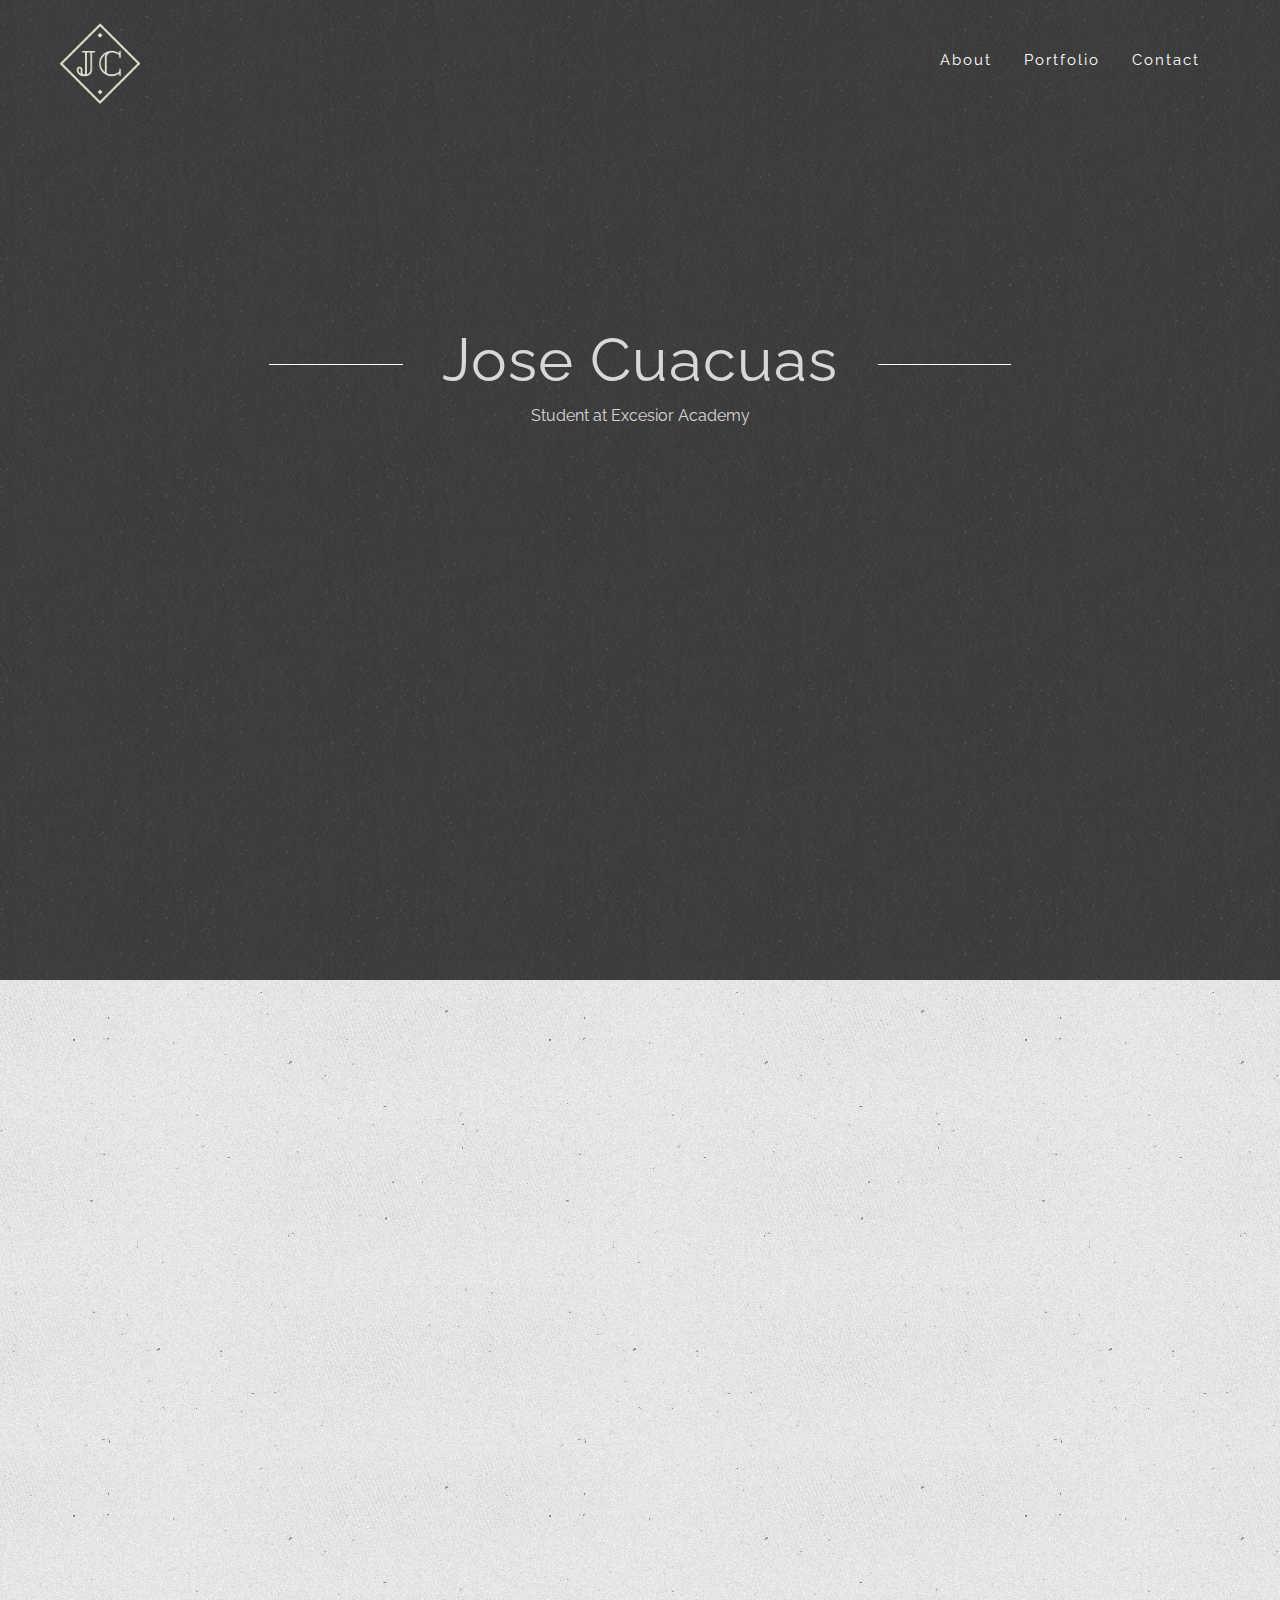
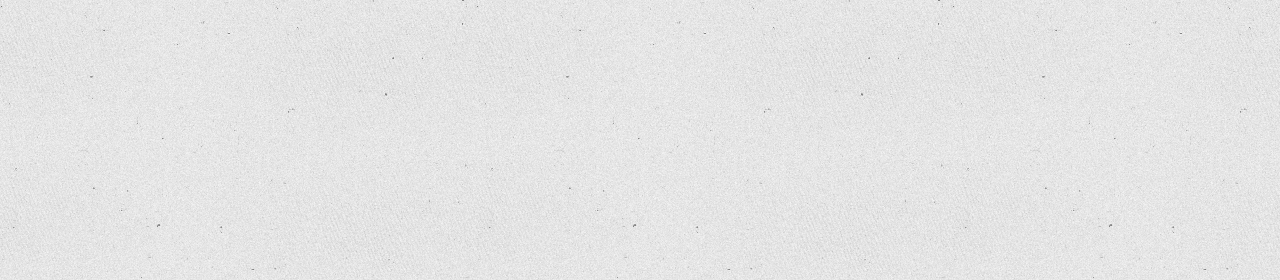
<file: index.html>
<!doctype html>
<html class="no-js" lang="en" dir="ltr">
  <head>
    <meta charset="utf-8">
    <meta http-equiv="x-ua-compatible" content="ie=edge">
    <meta name="viewport" content="width=device-width, initial-scale=1.0">
    <title>Jose Cuacuas</title>
    <link rel="stylesheet" href="css/foundation.css">
    <link rel="stylesheet" href="css/app.css">
    <link href="https://fonts.googleapis.com/css?family=Raleway" rel="stylesheet">
    <script src="js/ScrollTrigger.min.js"></script>
    <script>
document.addEventListener('DOMContentLoaded', function(){
    var trigger = new ScrollTrigger();
});

</script>
<script>
$('li a').click(function(e) {
       e.preventDefault();
       $('a').removeClass('active');
       $(this).addClass('active');
   });
</script>

  </head>
  <body>
    <div class="off-canvas-wrapper">

        <div class="off-canvas position-left" id="mobile-menu" data-off-canvas>
          <button class="close-button" aria-label="Close menu" type="button" data-close>
            <span aria-hidden="true">&times;</span>
          </button>
          <ul>
            <li><a href="#">Services </a></li>
            <li><a href="#">Contact </a></li>
            <li><a href="#">About </a></li>
          </ul>
        </div>


    <!-- MOBILE NAVIGATION -->



          <div class="off-canvas-content" data-off-canvas-content>
            <div class="title-bar show-for-small-only">
              <div class="title-bar-left">
                <button class="menu-icon" type="button" data-open="mobile-menu"></button>
                <span class="title-bar-title">MENU</span>
              </div>
            </div>

    <!-- DESKTOP NAVIGATION -->
    <nav class="top-bar nav-desktop">
      <div class="nav">
        <div data-scroll="toggle(.fromBottomIn, fromBottomOut)">
        <div class="top-bar-left">
          <div class="site-logo">
            <a href="#"><img src="M.png"></a>
            </div>
        </div>

        <div class="top-bar-right">
              <ul class="menu menu-desktop" >
                <li><a href="#">About</a></li>
                <li><a href="#">Portfolio</a></li>
                <li><a href="#">Contact</a></li>
              </ul>
          </div>

      </div>
    </nav>



    <!-- HEAD SECTION -->
    <section class="hero">
      <div class="wrap">
        <div data-scroll="toggle(.fromTopIn, .fromTopOut)">
        <div class ="strike">
        <span><h1>Jose Cuacuas</h1></span>
        </div>
        <p> Student at Excesior Academy </p>
      </div>
    </div>
    </section>



    <!-- MAIN SECTION -->
    <section class="main">
      <div class="wrap row">
        <div data-scroll="toggle(.fromLeftIn, .fromLeftOut)">
          <div class="about-me">
          <h1>About Me</h1>
          <hr>
          <p>Lorem ipsum dolor sit amet, consectetur adipiscing elit. Donec ultricies in dolor id
          tristique. Maecenas dictum viverra ipsum. Curabitur a diam lacus. Cras at lacus id mi ultricies elementum et
          eget dui. Sed vitae cursus nisi. Aenean non ornare urna. Nulla ultrices dignissim libero.
          Fusce non diam a tellus pellentesque faucibus. Suspendisse vel condimentum eros.</p>
        </div>
      </div>
    </div>
    </section>




    <!-- FOOTER -->
    <!--<footer>

      <div class="wrap row small-up-1 medium-up-3">
        <div class="column">
          <h4>Contact Info </h4>
          <hr>
          <a href="#"><span>Phone</span> 123 456 7890</a>
          <a href="#"><span>Email</span> info@company.com</a>
          <a href="#"><span>Adress</span> 301 Robinson Avenue</a>
        </div>

        <div class="column">
          <h4>Site Map </h4>
          <hr>
          <a href="#"><span>About Us</span> </a>
          <a href="#"><span> Services</span> </a>
          <a href="#"><span> Contact Us</span> </a>
        </div>

        <div class="column">
          <h4> Social Media </h4>
          <hr>
          <a href="#"><span> Instagram </span> </a>
          <a href="#"><span> Facebook </span> </a>
          <a href="#"><span> Twitter </span> </a>
        </div>
      </div>

    </footer>-->



    <script src="js/vendor/jquery.js"></script>
    <script src="js/vendor/what-input.js"></script>
    <script src="js/vendor/foundation.js"></script>
    <script src="js/app.js"></script>


      </div>
    </div>
  </body>
</html>
</file>
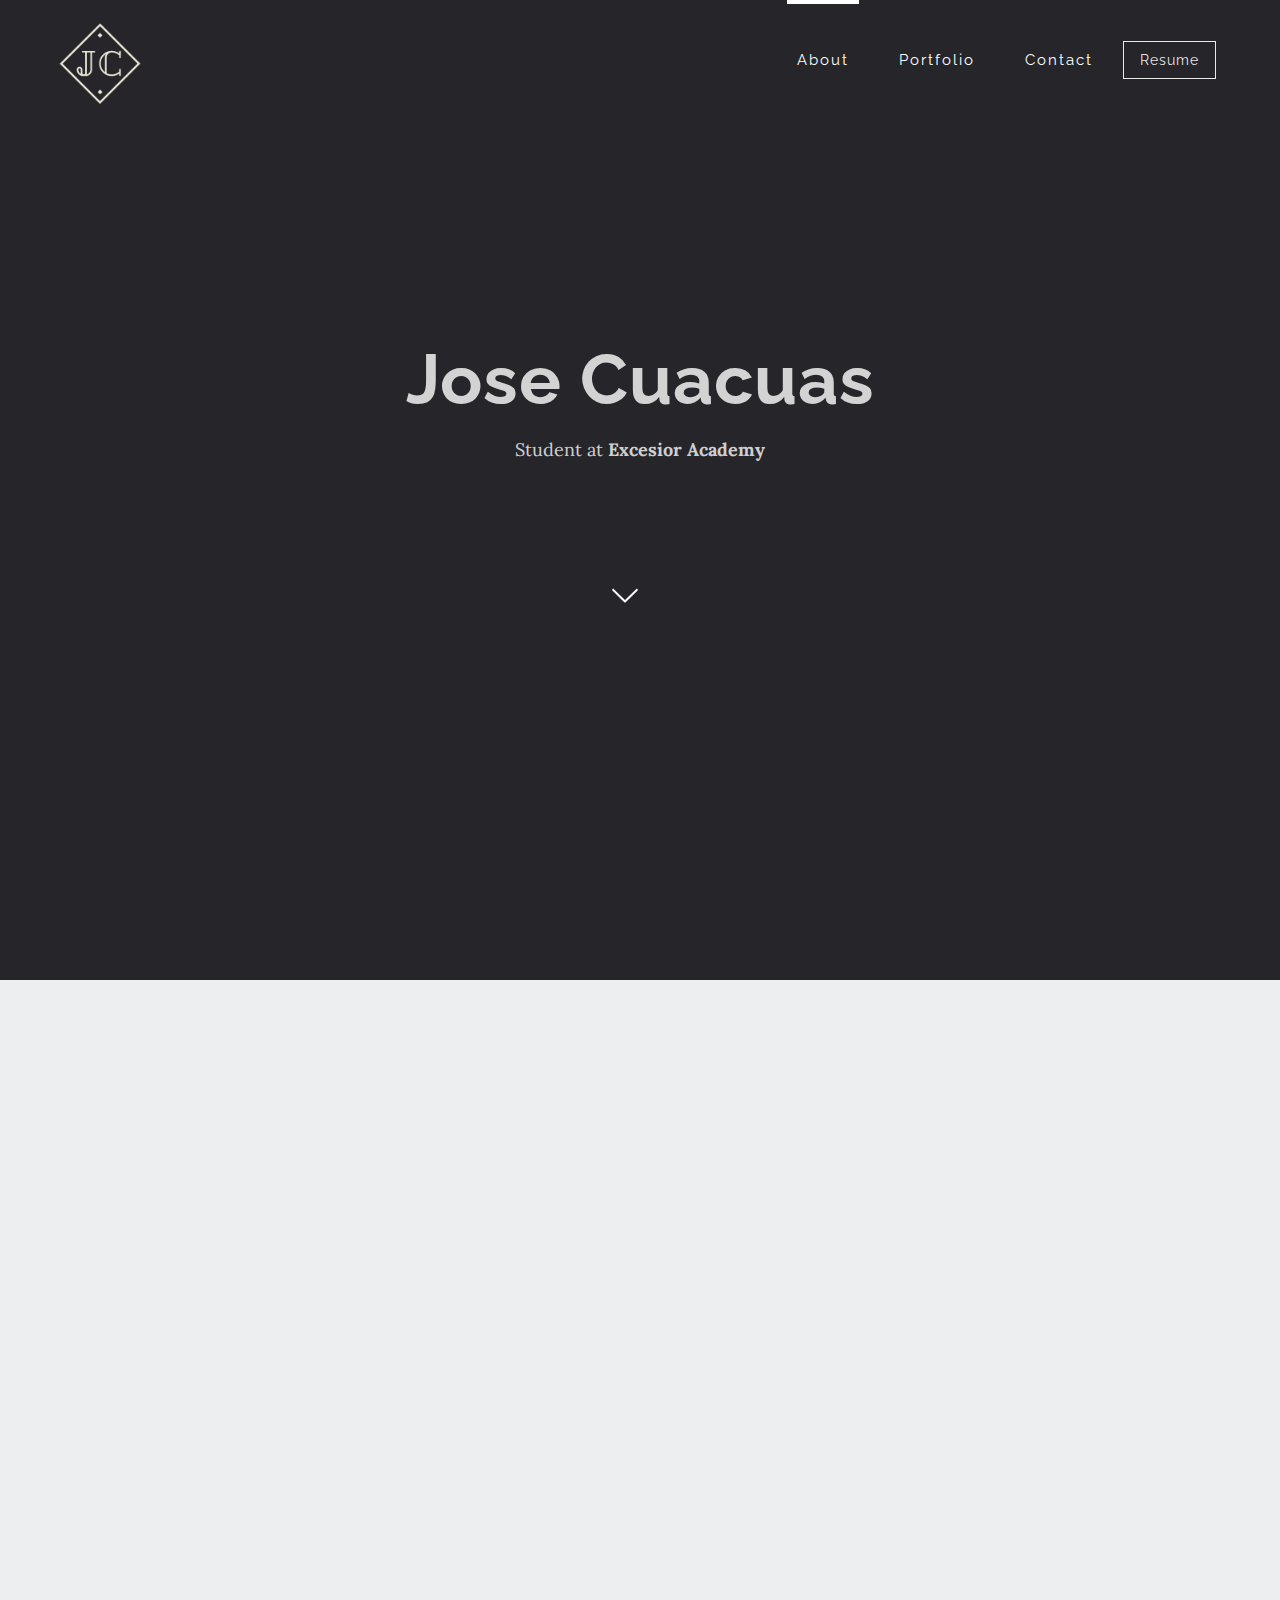
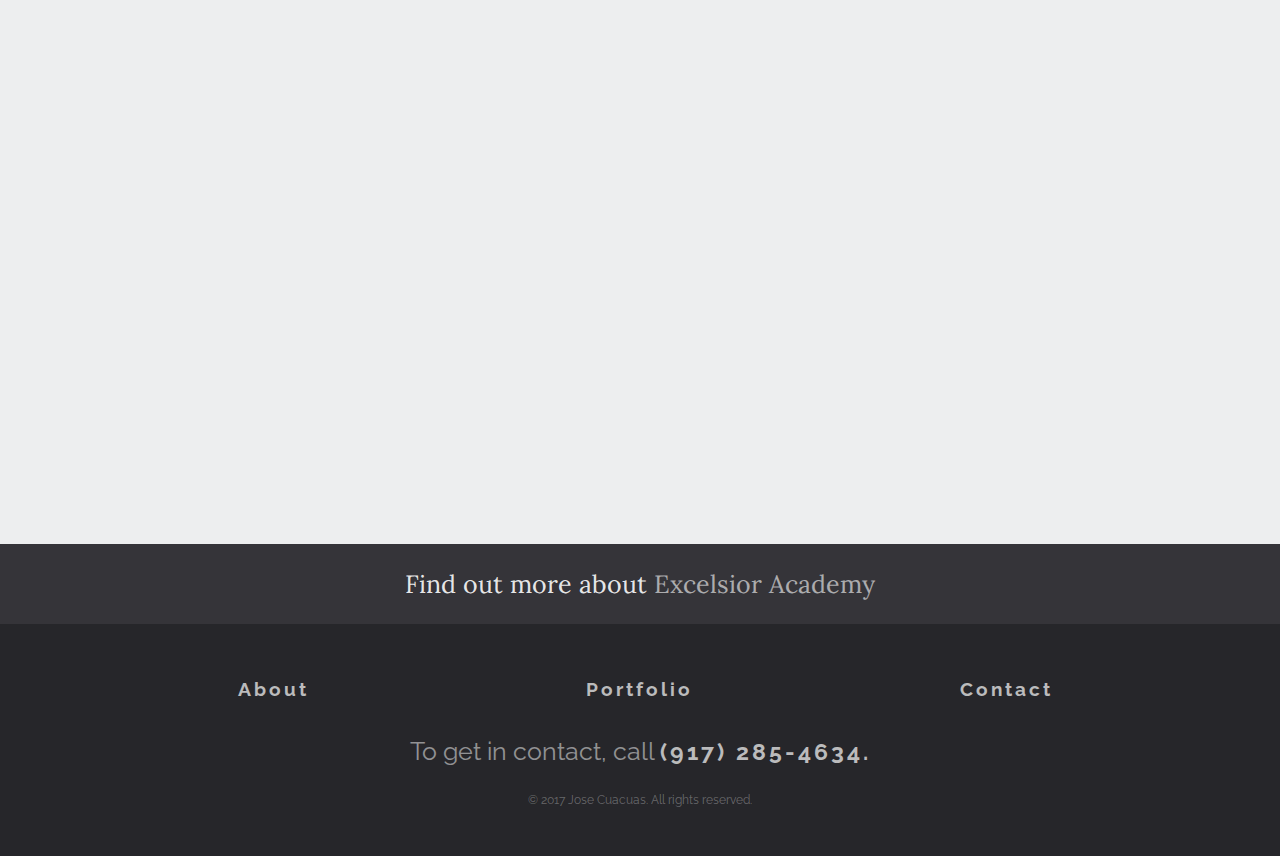
<file: docs/index.html>
<!doctype html>
<html class="no-js" lang="en" dir="ltr">
  <head>
    <meta charset="utf-8">
    <meta http-equiv="x-ua-compatible" content="ie=edge">
    <meta name="viewport" content="width=device-width, initial-scale=1.0">
    <title>Jose Cuacuas</title>
    <link rel="icon" href="images/favicon(10).ico" />
    <link rel="icon" href="images/favicon(10).ico" type="image/ico" />
    <link rel="stylesheet" href="css/foundation.css">
    <link rel="stylesheet" href="css/app.css">
    <link href="https://fonts.googleapis.com/css?family=Raleway" rel="stylesheet">
    <link href="https://fonts.googleapis.com/css?family=Lora:400,400i" rel="stylesheet">
    <script src="js/ScrollTrigger.min.js"></script>
    <script>
document.addEventListener('DOMContentLoaded', function(){
    var trigger = new ScrollTrigger();
});

</script>

  </head>
  <body>
    <div class="off-canvas-wrapper">
<!--
        <div class="off-canvas position-left" id="mobile-menu" data-off-canvas>
          <button class="close-button" aria-label="Close menu" type="button" data-close>
            <span aria-hidden="true">&times;</span>
          </button>
          <ul>
            <li><a href="#">Services </a></li>
            <li><a href="#">Contact </a></li>
            <li><a href="#">About </a></li>
          </ul>
        </div>
-->

    <!-- MOBILE NAVIGATION -->


<!--
          <div class="off-canvas-content" data-off-canvas-content>
            <div class="title-bar show-for-small-only">
              <div class="title-bar-left">
                <button class="menu-icon" type="button" data-open="mobile-menu"></button>
                <span class="title-bar-title">MENU</span>
              </div>
            </div>
-->
    <!-- DESKTOP NAVIGATION -->
    <nav class="top-bar nav-desktop">
      <div class="nav">
        <div class="top-bar-left">
          <div class="site-logo">
            <a href="index.html"><img src="M.png"/></a>
            </div>
        </div>

        <div class="top-bar-right">
              <ul class="menu menu-desktop" >
                <li class="really-important"><a class="important" href="index.html" style="box-shadow: 0 4px 0 #FFF inset;">About</a></li>
                <li class="really-important"><a class="important" href="portfolio.html">Portfolio</a></li>
                <li class="really-important"><a class="important" href="contact.html">Contact</a></li>
                <li><a href="images/Jose Cuacuas.pdf" target="_blank" class="hollow button">Resume</a></li>
              </ul>
          </div>
        </div>

    </nav>



    <!-- HEAD SECTION -->
    <section class="hero">
      <div class="wrap">
        <div data-scroll="toggle(.fromTopIn, .fromTopOut)">
        <div class ="strike">
        <span><h1><b>Jose Cuacuas</b></h1></span>
        </div>
        <p style="font-family: 'Lora', serif;"> Student at <strong>Excesior Academy </strong></p>
        <svg viewBox="0 0 60 60">
          <path d="M52.254 18.327c0.816-0.804 2.127-0.804 2.937 0s0.813 2.103 0 2.907l-23.724 23.49c-0.81 0.804-2.121 0.804-2.937 0l-23.724-23.49c-0.81-0.804-0.81-2.103 0-2.907 0.813-0.804 2.127-0.804 2.937 0l22.257 21.423 22.254-21.423z"></path>
        </svg>
      </div>
    </div>
    </section>



    <!-- MAIN SECTION -->
    <section class="main">
      <div class="wrap row">
        <div>
          <div class="about-me">
          <h1 data-scroll="toggle(.fromLeftIn, .fromLeftOut) offset(0,200px) once ">About Me</h1>
          <div class="side1" data-scroll="toggle(.fromLeftIn, .fromLeftOut) offset(0,300px) once ">
            <p><strong>Welcome to my Website!</strong> My name is Jose Cuacuas and I’m in my third year at Excelsior Academy P-TECH. I’ve always had a strong interest in technology and I thought that joining excelsior would give me the opportunity to pursue that interest. I enjoy coding and continue to get better through the many things that I do, such as this website.
            </p>
            <hr>
            <p> Welcome to my Website! My name is Jose Cuacuas and I am in my third year at Excelsior Academy, a New York State P-TECH school. I’ve always had a strong interest in technology and joining Excelsior gives me the opportunity to pursue that interest. I enjoy coding and am continually growing my skills through projects, such as the development of this website.

I am intellectually curious and enjoy learning new things. Whether it school curriculum or driven by self-interest, I find learning to be a fun experience. I am fluent in both English and Spanish, but I have studied other languages, such as Italian. On my free time I like to play video games and hula hoop. </p>
            </div>
          <div class="profile" data-scroll="toggle(.fromLeftIn, .fromLeftOut) offset(0,300px) once ">
            <img src="images/self(4).png" alt="Myself">
          </div>
          </div>
        </div>
      </div>
    </section>

        </div>
      </div>

    <!-- FOOTER -->
    <div class="outer-footer">
      <p> Find out more about <a href="https://newburghptech.org/" target="_blank">Excelsior Academy</a></p>
    </div>

    <footer>
      <div class="wrap row small-up-1 medium-up-3">
        <div class="column">
          <h4><a href="index.html"> About </a></h4>
        </div>
        <div class="column">
          <h4><a href="portfolio.html"> Portfolio </a></h4>
        </div>
        <div class="column">
          <h4><a href="contact.html"> Contact </a></h4>
        </div>
        </div>

        <div class="contact-info">
        <p>To get in contact, call <a href="tel:+01-917-285-4634">(917) 285-4634.</a></p>
        </div>

        <div class="copyright">
        <p>© 2017 Jose Cuacuas. All rights reserved. </p>
      </div>

    </footer>



    <script src="js/vendor/jquery.js"></script>
    <script src="js/vendor/what-input.js"></script>
    <script src="js/vendor/foundation.js"></script>
    <script src="js/app.js"></script>


  </body>
</html>
</file>
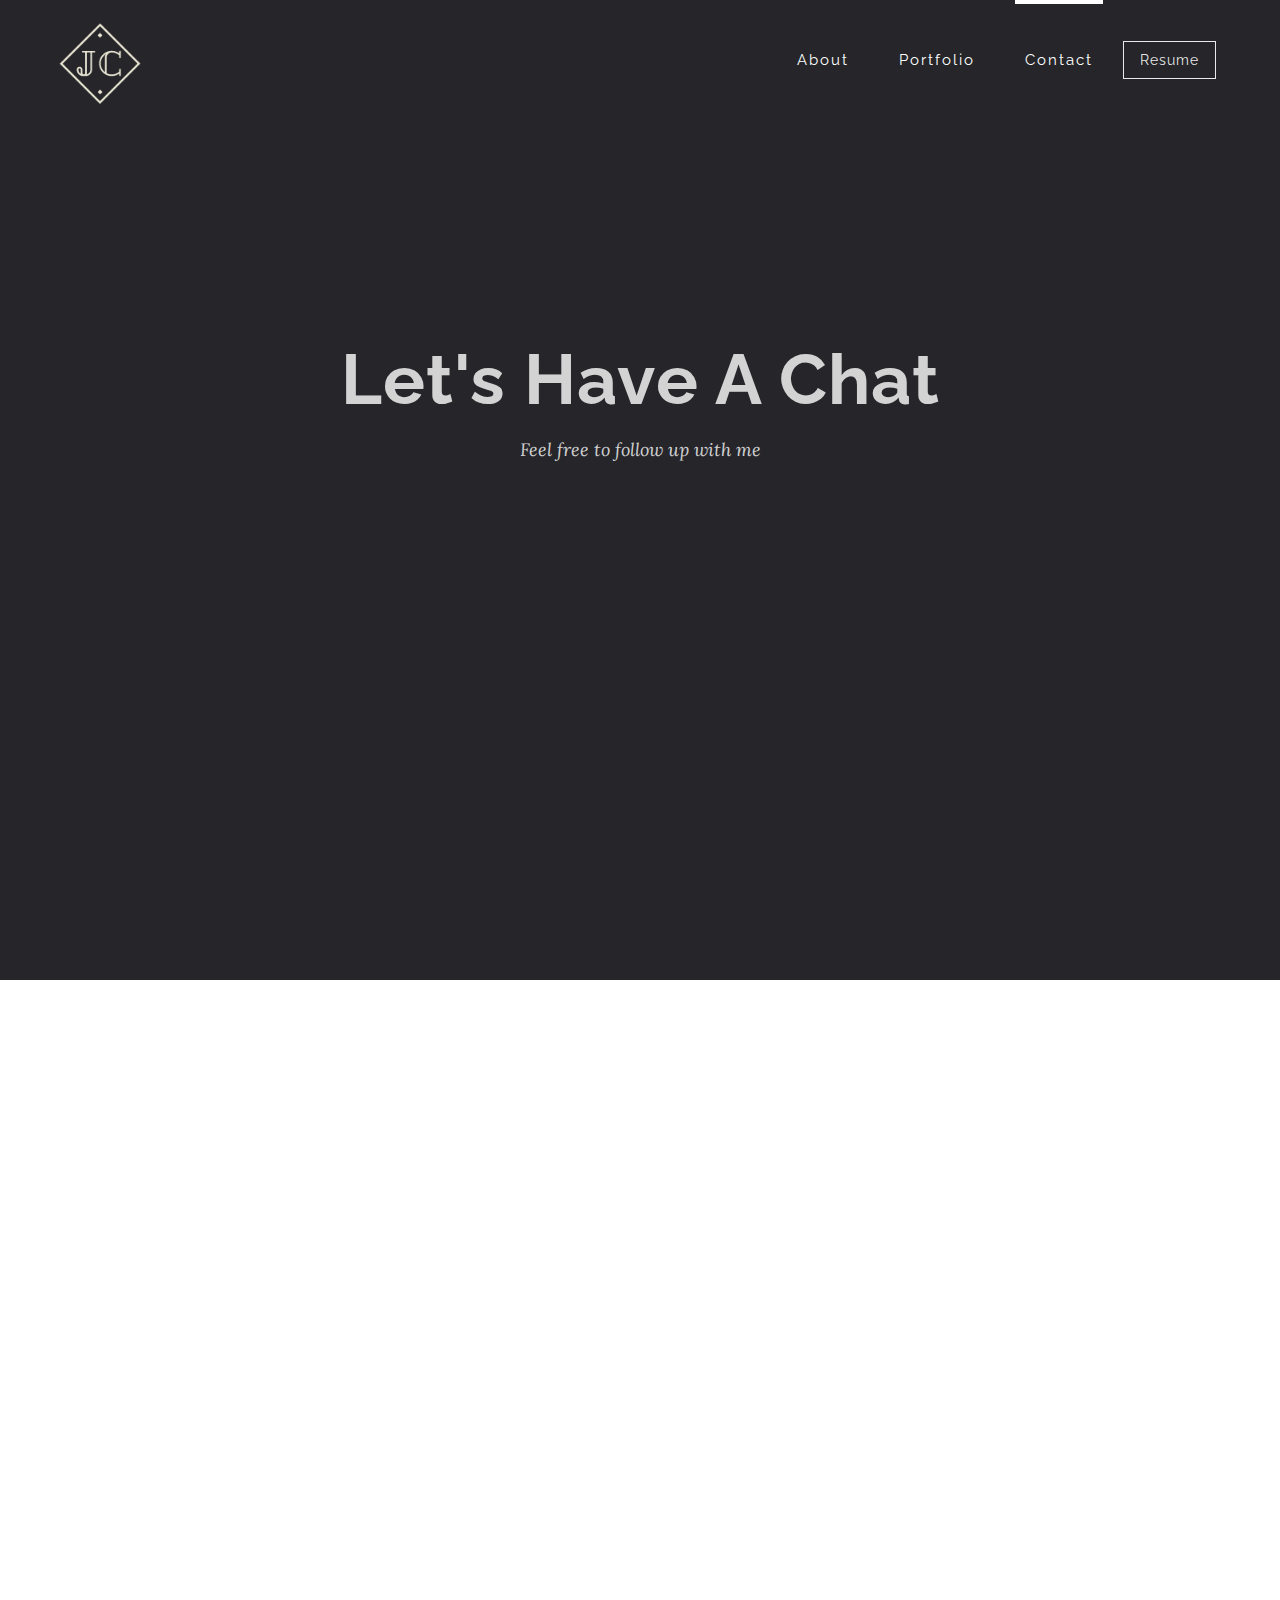
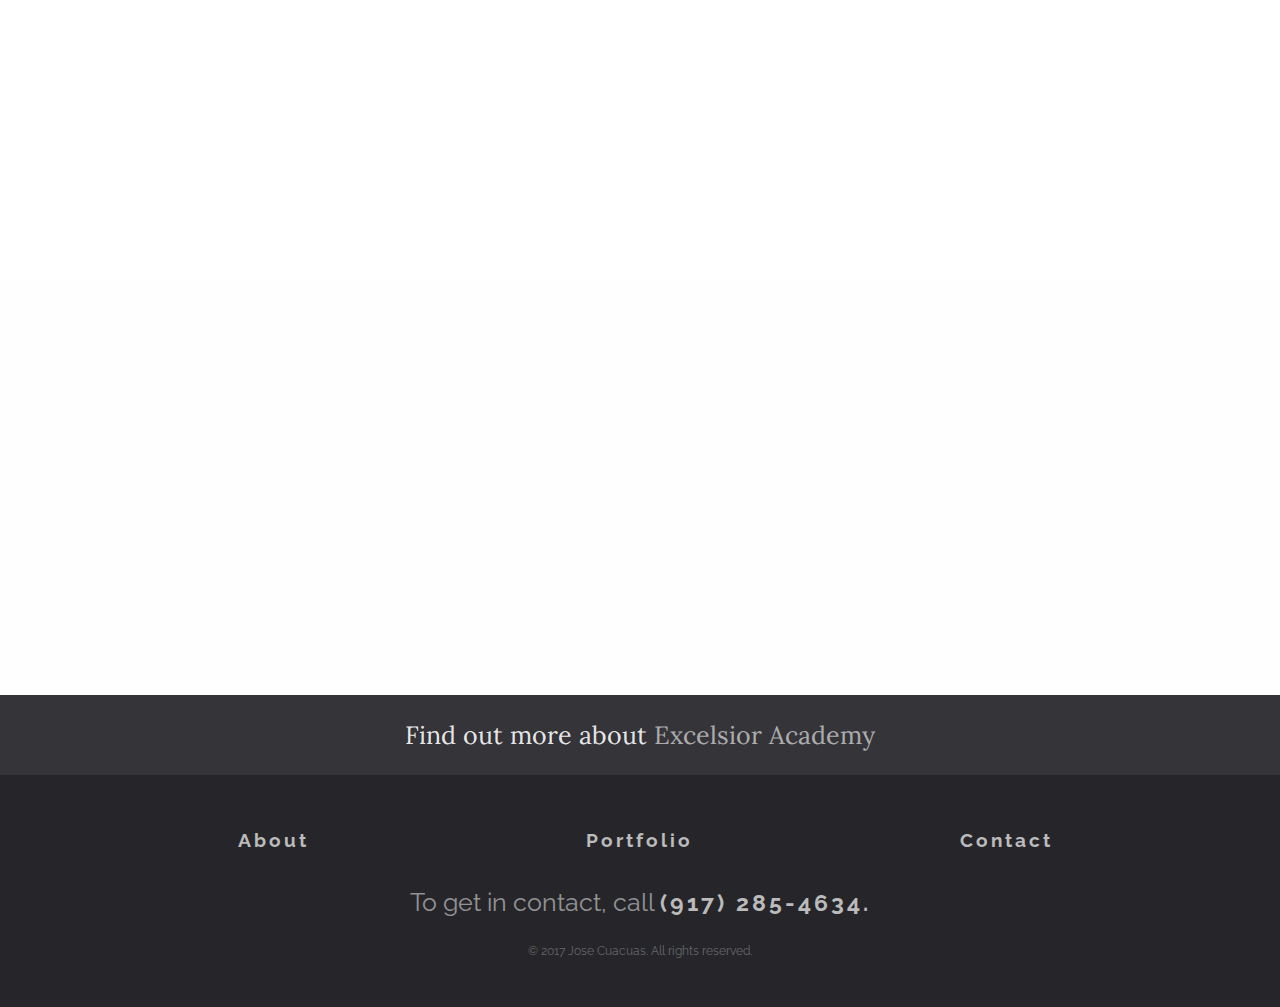
<file: docs/contact.html>
<!doctype html>
<html class="no-js" lang="en" dir="ltr">
  <head>
    <meta charset="utf-8">
    <meta http-equiv="x-ua-compatible" content="ie=edge">
    <meta name="viewport" content="width=device-width, initial-scale=1.0">
    <title>Jose Cuacuas</title>
    <link rel="icon" href="images/favicon(10).ico" />
    <link rel="icon" href="images/favicon(10).ico" type="image/ico" />
    <link rel="stylesheet" href="css/foundation.css">
    <link rel="stylesheet" href="css/app.css">
    <link href="https://fonts.googleapis.com/css?family=Raleway" rel="stylesheet">
    <link href="https://fonts.googleapis.com/css?family=Lora:400,400i" rel="stylesheet">
    <script src="js/ScrollTrigger.min.js"></script>
    <script>
document.addEventListener('DOMContentLoaded', function(){
    var trigger = new ScrollTrigger();
});

</script>

  </head>
  <body>
    <div class="off-canvas-wrapper">

        <div class="off-canvas position-left" id="mobile-menu" data-off-canvas>
          <button class="close-button" aria-label="Close menu" type="button" data-close>
            <span aria-hidden="true">&times;</span>
          </button>
          <ul>
            <li><a href="#">Services </a></li>
            <li><a href="#">Contact </a></li>
            <li><a href="#">About </a></li>
          </ul>
        </div>


    <!-- MOBILE NAVIGATION -->


<!--
          <div class="off-canvas-content" data-off-canvas-content>
            <div class="title-bar show-for-small-only">
              <div class="title-bar-left">
                <button class="menu-icon" type="button" data-open="mobile-menu"></button>
                <span class="title-bar-title">MENU</span>
              </div>
            </div>
-->
    <!-- DESKTOP NAVIGATION -->
    <nav class="top-bar nav-desktop">
      <div class="nav">
        <div class="top-bar-left">
          <div class="site-logo">
            <a href="index.html"><img src="M.png"/></a>
            </div>
        </div>

        <div class="top-bar-right">
          <ul class="menu menu-desktop" >
            <li class="really-important"><a class="important" href="index.html">About</a></li>
            <li class="really-important"><a class="important" href="portfolio.html">Portfolio</a></li>
            <li class="really-important"><a class="important" href="contact.html" style="box-shadow: 0 4px 0 #FFF inset;">Contact</a></li>
            <li><a href="images/Resume.pdf" target="_blank" class="hollow button">Resume</a></li>
          </ul>
          </div>
        </div>

    </nav>



    <!-- HEAD SECTION -->
    <section class="hero">
      <div class="wrap">
        <div>
        <h1 data-scroll="toggle(.fromTopIn, .fromTopOut)"><b> Let's Have A Chat </b></h1>
        <p style="font-family: 'Lora', serif;" data-scroll="toggle(.fromTopIn, .fromTopOut)"><i> Feel free to follow up with me </i></p>
      </div>
    </div>
    </section>



    <!-- MAIN SECTION -->
    <section class="contact">
          <div class="small-1 large-12 columns">
          <h1 data-scroll="toggle(.fromLeftIn, .fromLeftOut) once">Get in touch </h1>
          <p data-scroll="toggle(.fromLeftIn, .fromLeftOut) once">Please feel free to reach out to me, I will respond as soon as I can. You can reach me using the information below.</p>
          <p data-scroll="toggle(.fromLeftIn, .fromLeftOut) once"><span>jcuacuas.ptech@gmail.com</span></p>
          <p data-scroll="toggle(.fromLeftIn, .fromLeftOut) once"><span>917 285-4634 </span></p>
        </div>
    </section>
    <div class="map">
      <iframe src="https://www.google.com/maps/embed?pb=!1m18!1m12!1m3!1d23904.267826679286!2d-74.0440850443761!3d41.503549312394846!2m3!1f0!2f0!3f0!3m2!1i1024!2i768!4f13.1!3m3!1m2!1s0x89dd2bf1836bd927%3A0xf745d68dec3c106e!2sNewburgh%2C+NY+12550!5e0!3m2!1sen!2sus!4v1488419601505" width="1960" height="408" frameborder="0" style="border:0" allowfullscreen></iframe>
    </div>
    <!-- FOOTER -->
    <div class="outer-footer">
      <p> Find out more about <a href="https://newburghptech.org/" target="_blank">Excelsior Academy</a></p>
    </div>

    <footer>
      <div class="wrap row small-up-1 medium-up-3">
        <div class="column">
          <h4><a href="index.html"> About </a></h4>
        </div>
        <div class="column">
          <h4><a href="portfolio.html"> Portfolio </a></h4>
        </div>
        <div class="column">
          <h4><a href="contact.html"> Contact </a></h4>
        </div>
        </div>

        <div class="contact-info">
        <p>To get in contact, call <a href="tel:+01-917-285-4634">(917) 285-4634.</a></p>
        </div>

        <div class="copyright">
        <p>© 2017 Jose Cuacuas. All rights reserved. </p>
      </div>

    </footer>



    <script src="js/vendor/jquery.js"></script>
    <script src="js/vendor/what-input.js"></script>
    <script src="js/vendor/foundation.js"></script>
    <script src="js/app.js"></script>


      </div>
    </div>
  </body>
</html>
</file>
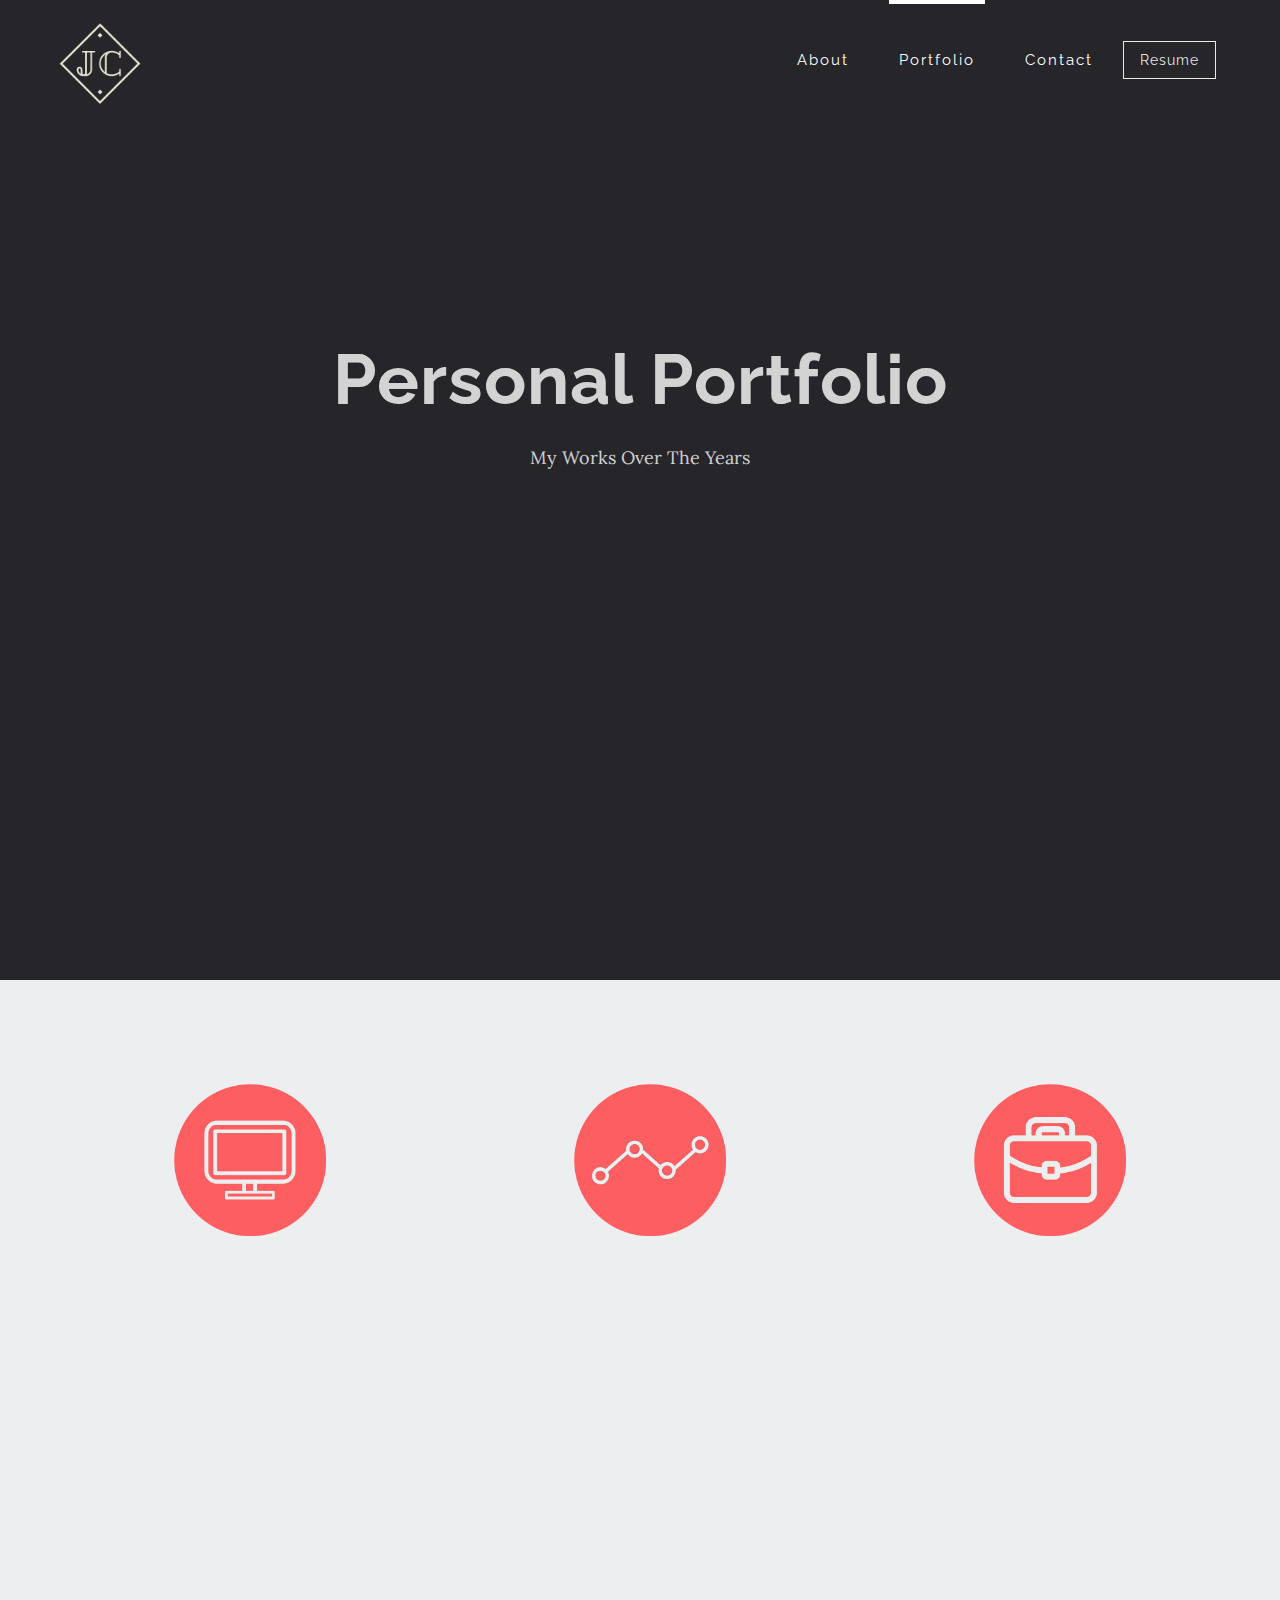
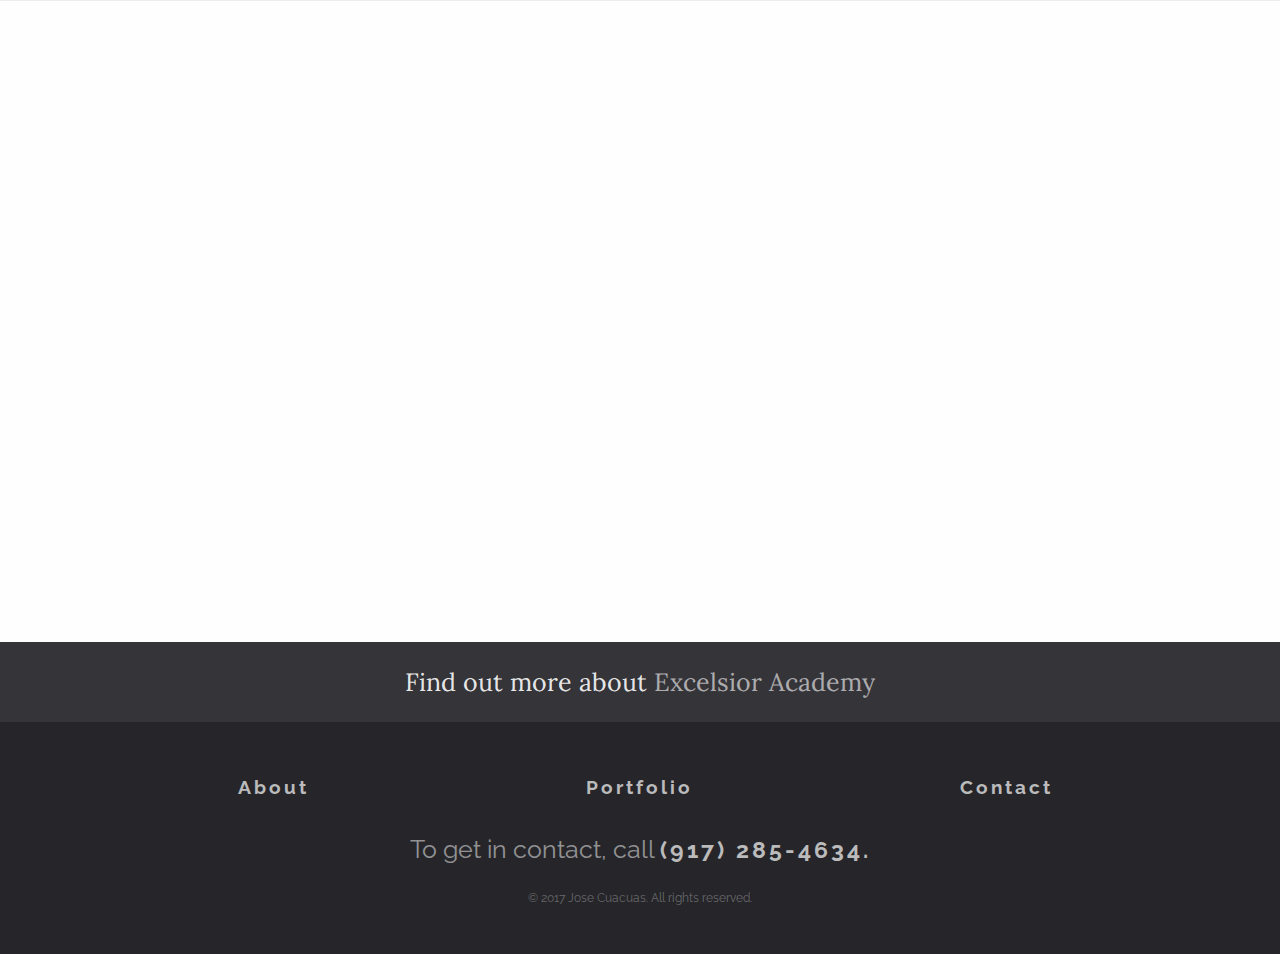
<file: docs/portfolio.html>
<!doctype html>
<html class="no-js" lang="en" dir="ltr">
  <head>
    <meta charset="utf-8">
    <meta http-equiv="x-ua-compatible" content="ie=edge">
    <meta name="viewport" content="width=device-width, initial-scale=1.0">
    <title>Jose Cuacuas</title>
    <link rel="icon" href="images/favicon(10).ico" />
    <link rel="icon" href="images/favicon(10).ico" type="image/ico" />
    <link rel="stylesheet" href="css/foundation.css">
    <link rel="stylesheet" href="css/app.css">
    <link href="https://fonts.googleapis.com/css?family=Raleway" rel="stylesheet">
    <link href="https://fonts.googleapis.com/css?family=Lora:400,400i" rel="stylesheet">
    <script src="js/ScrollTrigger.min.js"></script>
    <script>
document.addEventListener('DOMContentLoaded', function(){
    var trigger = new ScrollTrigger();
});
</script>

  </head>
  <body>
    <div class="off-canvas-wrapper">

        <div class="off-canvas position-left" id="mobile-menu" data-off-canvas>
          <button class="close-button" aria-label="Close menu" type="button" data-close>
            <span aria-hidden="true">&times;</span>
          </button>
          <ul>
            <li><a href="#">Services </a></li>
            <li><a href="#">Contact </a></li>
            <li><a href="#">About </a></li>
          </ul>
        </div>


    <!-- MOBILE NAVIGATION -->


<!--
          <div class="off-canvas-content" data-off-canvas-content>
            <div class="title-bar show-for-small-only">
              <div class="title-bar-left">
                <button class="menu-icon" type="button" data-open="mobile-menu"></button>
                <span class="title-bar-title">MENU</span>
              </div>
            </div>
-->
    <!-- DESKTOP NAVIGATION -->
    <nav class="top-bar nav-desktop">
      <div class="nav">
        <div class="top-bar-left">
          <div class="site-logo">
            <a href="index.html"><img src="M.png"/></a>
            </div>
        </div>

        <div class="top-bar-right">
          <ul class="menu menu-desktop" >
            <li class="really-important"><a class="important" href="index.html">About</a></li>
            <li class="really-important"><a class="important" href="portfolio.html" style="box-shadow: 0 4px 0 #FFF inset;">Portfolio</a></li>
            <li class="really-important"><a class="important" href="contact.html">Contact</a></li>
            <li><a href="images/Jose Cuacuas.pdf" target="_blank" class="hollow button">Resume</a></li>
          </ul>
          </div>
        </div>

    </nav>



    <!-- HEAD SECTION -->
    <section class="hero2">
      <div data-scroll="toggle(.fromTopIn, .fromTopOut) offset(0,50px)">
        <div class="wrap">
          <h1><b>Personal Portfolio</b></h1>
          <p style="font-family: 'Lora', serif;"> My Works Over The Years </p>
        </div>
      </div>
    </section>



    <!-- MAIN SECTION -->
    <section class="skillset">
        <div style="padding-bottom:60px;">
          <div class="row">
              <div class="small-12 medium-4 large-4 columns"><img style="opacity:0.8;" data-scroll="toggle(.fromRightIn, .fromRightOut) offset(0,200px) once" class="circle1" src="images/computer.png"/><p data-scroll="toggle(.fromRightIn, .fromRightOut) offset(0,200px) once" class="text1"> On my own time, I like to code and I have experience with: <br> HTML and CSS <br> Java <br> Javascript <br> Scratch <br> Linux </p> </div>
              <div class="small-12 medium-4 large-4 columns"><img style="opacity:0.8;" data-scroll="toggle(.fromRightIn, .fromRightOut) offset(0,200px) once" class="circle2" src="images/connecting.png"/><p data-scroll="toggle(.fromRightIn, .fromRightOut) offset(0,200px) once" class="text2"> I enjoy taking on extracurricular activities, and have participated in Key Club, stage crew, the P-TECH film festival, and the Robotics Club. Through these experiences, I have had many opportunities to volunteer, such as the at the Habitat For Humanity Walk and the Autism Walk.</p></div>
              <div class="small-12 medium-4 large-4 columns"><img style="opacity:0.8;" data-scroll="toggle(.fromRightIn, .fromRightOut) offset(0,200px) once" class="circle3" src="images/briefcase.png"/><p data-scroll="toggle(.fromRightIn, .fromRightOut) offset(0,200px) once" class="text3"> During my time at Excelsior Academy, I have shown my leadership in many ways: <br> Facilitating the Hour Of Code <br> Aiding with the Barnes and Noble Maker Fair <br> By organizing the End Of Year Mentor Event <br> Assissting with the Slavery Awareness Fair <br> And helping to create the P-TECH Movie</p></div>
          </div>
        </div>
    </section>

  <section class="example-of-works">
      <div class="wrap row">
        <div class="works">
          <div class="video" data-scroll="toggle(.fromRightIn, .fromRightOut) offset(0,200px) once" style="width:90%; height:90%;" >

            <div style="position:relative;height:0;padding-bottom:56.25%">
              <iframe src="https://www.youtube.com/embed/nKcrGiskH4U?ecver=2" width="640" height="360" frameborder="0" style="position:absolute;width:100%;height:100%;left:0" allowfullscreen></iframe>
            </div>

          </div>
        </div>

        <div class="video-summary" data-scroll="toggle(.fromRightIn, .fromRightOut) once">
              <p>  As a part of the Ptech Film Club, I helped create a video centered around our school, Excelsior Academy. It describes what Excelsior Academy is and what makes it different from a normal high school. Throughtout the whole process, I have leaned many things about collaboration. It was also another way to show others how great Excelsior Academy is.
              </p>
        </div>

        </div>
    </section>

    <!-- FOOTER -->
    <div class="outer-footer">
      <p> Find out more about <a href="https://newburghptech.org/" target="_blank">Excelsior Academy</a></p>
    </div>

    <footer>
      <div class="wrap row small-up-1 medium-up-3">
        <div class="column">
          <h4><a href="index.html"> About </a></h4>
        </div>
        <div class="column">
          <h4><a href="portfolio.html"> Portfolio </a></h4>
        </div>
        <div class="column">
          <h4><a href="contact.html"> Contact </a></h4>
        </div>
        </div>

        <div class="contact-info">
        <p>To get in contact, call <a href="tel:+01-917-285-4634">(917) 285-4634.</a></p>
        </div>

        <div class="copyright">
        <p>© 2017 Jose Cuacuas. All rights reserved. </p>
      </div>

    </footer>



    <script src="js/vendor/jquery.js"></script>
    <script src="js/vendor/what-input.js"></script>
    <script src="js/vendor/foundation.js"></script>
    <script src="js/app.js"></script>

      </div>
    </div>
  </body>
</html>
</file>
<file: css/app.css>
/* *************************************************************
GENERAL
************************************************************* */

* {
  outline: none;
}

.wrap {
  width: 90%;
  max-width: 1100px;
  margin: 0px auto;
}

.nav {
  width: 95%;
}

body, h1, h3{
  font-family: 'Raleway', sans-serif;
}

/* *************************************************************
NAV - MOBILE
************************************************************* */

.title-bar {
  background-color: #222;
  height: 60px;
  padding-top: 17px
}

#mobile-menu {
  background-color: #222;
  padding: 10px;
}

#mobile-menu li {
  list-style: none;
}

#mobile-menu a {
  color: rgba(255, 255, 255, 0.6);
  font-weight: bold;
  line-height: 2;
}

#mobile-menu a hover {
  color: rgba(255, 255, 255, 0.8);
}


/* *************************************************************
NAV - DESKTOP
************************************************************* */
.nav-desktop {
  background-color: #222;
  height: 80px;
  padding: 0px;
  background-image: url("../images/gray_sand.png");
}

.site-logo {
  width: 100px;
  length: 100px;
  margin-left: 50px;
  margin-top: 15px;
}

.nav-desktop .menu-desktop {
  line-height: 80px;
  background-color: transparent;
}

.menu > li >a {
  display: inline-block;
  line-height: 100px;
  padding: 10px 16px;
  color: white;
  transition: all .30s ease-in-out;
  letter-spacing: 2px;
  font-size: 15px;
}

.menu > li > a:hover{
  box-shadow: 0 4px 0 #FFF inset;
  opacity: 0.5;
  -webkit-transition: opacity .30s ease-in-out;
  -moz-transition: opacity .30s ease-in-out;
  -ms-transition: opacity .30s ease-in-out;
  -o-transition: opacity .30s ease-in-out;
  transition: opacity .30s ease-in-out;
  transition: box-shadow 0.3s ease-in-out;
}

.menu > li > a:visited {
  box-shadow: 0 4px 0 #FFF inset;
}

a.active {
  box-shadow: 0 4px 0 #FFF inset;
}

/* *************************************************************
HERO
************************************************************* */

.hero {
  background-color: #999;
  padding: 250px 0px 80px 0px;
  height: 100vh;
  background-image: url("../images/gray_sand.png");
}

.hero h1 {
  display: flex;
  align-items: center;
  justify-content: center;
  letter-spacing: 1px;
  width: 445px;
  height: 60px;
  font-size: 60px;
}

.hero h1,
.hero p {
  color: rgba(255, 255, 255, 0.8);
}

.hero p {
  text-align: center;
  margin-top: 5px;
}

.strike {
  display: block;
  text-align: center;
  overflow: hidden;
  white-space: nowrap;
   }

.strike > span {
  position: relative;
  display: inline-block;
   }

.strike > span:before,
.strike > span:after {
  content: "";
  position: absolute;
  top: 50%;
  width: 30%;
  height: 1px;
  background: white;
   }

.strike > span:before {
  right: 100%;
  margin-right: 15px;
   }

.strike > span:after {
  left: 100%;
  margin-left: 15px;
   }

/* *************************************************************
MAIN SECTION
************************************************************* */

.main {
  padding: 80px 0px;
  background-image: url("../images/texturetastic_gray.png");
  height: 100vh;
}

.about-me {
  margin-top: 80px;
  width: 80%;
}

.fromBottomIn {
  transition: transform 1.0s ease, opacity 1.0s ease;

  transform: translate(0,0);
  opacity: 1.0;
}

.fromBottomOut {
  transition: transform 1.0s ease, opacity 1.0s ease;

  transform: translate(0,10px);
  opacity: 1.0;
}

.fromLeftIn
{
	transition: transform 1.0s ease, opacity 1.0s ease;

	transform: translate(0,0);
	opacity: 1.0;
}

.fromLeftOut
{
	transition: transform 1.0s ease, opacity 1.0s ease;

	transform: translate(-10px,0);
	opacity: 0.0;
}

.fromTopIn
{
	transition: transform 1.0s ease, opacity 1.0s ease;

	transform: translate(0,0);
	opacity: 1.0;
}

.fromTopOut
{
	transition: transform 1.0s ease, opacity 1.0s ease;

	transform: translate(0,-10px);
	opacity: 0.0;
}

/* *************************************************************
FOOTER
************************************************************* */

footer {
  padding: 80px 0px;
  background-color: #222;
}

footer h4 {
  color: rgba(255, 255, 255, 0.8);
  font-size: 1.3em;
}

footer hr {
  border-color: rgba(255, 255, 255, 0.1);
  margin: 10px 0px;
}

footer a {
  display: block;
  color: rgba (255, 255, 255, 0.6);
  font-size: 0.8em;
}

footer a span {
  font-weight: bold;
  color: rgba (255, 255, 255, 0.3);
}

footer a:hover {
  color: rgba (255, 255, 255, 0.8);
}

/* *************************************************************
MEDIA QUERY
************************************************************* */

@media (max-width: 639px) {
  .nav-desktop {
    display: none;
  }
}

@@media (max-width: 875px){
  .hero h1,
  .hero p {
    width: 100%;
  }
}
</file>
<file: docs/css/app.css>
/* *************************************************************
GENERAL
************************************************************* */

* {
  outline: none;
}

.wrap {
  width: 90%;
  max-width: 1100px;
  margin: 0px auto;
}

.nav {
  width: 95%;
}

body, h1, h3{
  font-family: 'Raleway', sans-serif;
}

/* *************************************************************
NAV - MOBILE
************************************************************* */

.title-bar {
  background-color: #222;
  height: 60px;
  padding-top: 17px
}

#mobile-menu {
  background-color: #222;
  padding: 10px;
}

#mobile-menu li {
  list-style: none;
}

#mobile-menu a {
  color: rgba(255, 255, 255, 0.6);
  font-weight: bold;
  line-height: 2;
}

#mobile-menu a hover {
  color: rgba(255, 255, 255, 0.8);
}


/* *************************************************************
NAV - DESKTOP
************************************************************* */
.nav-desktop {
  background-color: #26262a;
  height: 80px;
  padding: 0px;
}

.site-logo {
  width: 100px;
  length: 100px;
  margin-left: 50px;
  margin-top: 15px;
}

.nav-desktop .menu-desktop {
  line-height: 80px;
  background-color: transparent;
}

.menu > li > .important {
  display: inline-block;
  line-height: 100px;
  padding: 10px 10px;
  color: white;
  transition: all .30s ease-in-out;
  letter-spacing: 2px;
  font-size: 15px;
  margin-left: 30px;
}

.menu > .really-important > a:hover {
  box-shadow: 0 4px 0 #FFF inset;
  opacity: 0.5;
  -webkit-transition: opacity .30s ease-in-out;
  -moz-transition: opacity .30s ease-in-out;
  -ms-transition: opacity .30s ease-in-out;
  -o-transition: opacity .30s ease-in-out;
  transition: opacity .30s ease-in-out;
  transition: box-shadow 0.3s ease-in-out;
}

.menu > li > .button {
  letter-spacing: 1px;
  font-family: 'Raleway', sans-serif;
  margin-left: 20px;
  color: rgba(255,255,255, 0.9);
  border-color: rgba(255,255,255,0.9);
}

.button.hollow:hover, .button.hollow:focus {
  color: rgba(255, 255, 255, 0.4);
  border-color: rgba(255, 255, 255, 0.4);
}

/* *************************************************************
HERO
************************************************************* */

.hero {
  background-color: #26262a;
  padding: 250px 0px 80px 0px;
  height: 100vh;
}

.hero h1 {
  display: flex;
  align-items: center;
  justify-content: center;
  text-align: center;
  letter-spacing: 1px;
  font-size: 70px;
}

.hero h1,
.hero p {
  color: rgba(255, 255, 255, 0.8);
}

.hero p {
  text-align: center;
  margin-top: 5px;
  font-size: 18px;
}

/*
.strike {
  display: block;
  text-align: center;
  overflow: hidden;
  white-space: nowrap;
   }

.strike > span {
  position: relative;
  display: inline-block;
   }

.strike > span:before,
.strike > span:after {
  content: "";
  position: absolute;
  top: 50%;
  width: 30%;
  height: 1px;
  background: white;
   }

.strike > span:before {
  right: 100%;
  margin-right: 15px;
   }

.strike > span:after {
  left: 100%;
  margin-left: 15px;
   }
*/
/* *************************************************************
MAIN SECTION
************************************************************* */

.main {
  padding: 60px 0px;
  background-color: #edeeef;
  height: auto;
  padding-bottom: 15em;
}

.about-me {
  color: rgba(0, 0, 0, .9);
  margin-top: 80px;
  letter-spacing: 1px;
  text-align: center;
}

.about-me h1 {
  margin-bottom: 0.7em;
}

.about-me p{
  font-size: 16px;
  line-height: 2em;
}

/* DIAMONDS
.about-me h1::before {
  left: -15px;
}

.about-me h1::after {
  left: 15px
}

.about-me h1::before,
.about-me h1::after {
  content: '';
  width: 10px;
  height: 10px;
  vertical-align: middle;
  display: inline-block;
  position: relative;
  transform: rotate(45deg);
  -webkit-transform: rotate(45deg);
  -ms-transform: rotate(45deg);
  background-color: #000000;
  top: -2px;
}
*/

.about-me .side1 {
  float: left;
  text-align: center;
  width: 50%;
  padding: 0px 20px;
  margin-top: 30px;
}

.side1 strong {
  color: #ff3b3f;
}

.about-me hr {
  width: 10%;
  border-bottom-color: #353439;
  margin-top: 30px;
  margin-bottom: 30px;
}

.about-me img{
  float: right;
}

.about-me .profile {
  float: right;
  vertical-align: top;
  display: inline-block;
  width: 350px;
  height: 350px;
  margin-top:70px;
}

.hero svg {
	position: absolute;
  left: 520px;
  top: 250px;
	width: 30px;

	animation: chevronAnimation 4s ease-in-out 0s infinite;
}

.hero svg path
{
	fill: #FFF;
}

.fromLeftIn
{
	transition: transform 1.0s ease, opacity 1.0s ease;

	transform: translate(0,0);
	opacity: 1.0;
}

.fromLeftOut
{
	transition: transform 1.0s ease, opacity 1.0s ease;

	transform: translate(-10px,0);
	opacity: 0.0;
}

.fromTopIn
{
	transition: transform 1.0s ease, opacity 1.0s ease;

	transform: translate(0,0);
	opacity: 1.0;
}

.fromTopOut
{
	transition: transform 1.0s ease, opacity 1.0s ease;

	transform: translate(0,-10px);
	opacity: 0.0;
}

@keyframes chevronAnimation {
	0% {
		transform: translate(0,0) scale(1.0,1.0);
	}
	50% {
		transform: translate(0,5px) scale(0.8,0.8);
	}
	100% {
		transform: translate(0,0) scale(1.0,1.0);
	}
}


/* *************************************************************
PORTFOLIO
************************************************************* */

.hero2 {
  background-color: #26262a;
  padding: 250px 0px 80px 0px;
  height: 100vh;
}

.hero2 h1 {
  display: flex;
  align-items: center;
  justify-content: center;
  text-align: center;
  letter-spacing: 1px;
  font-size: 70px;
}

.hero2 h1,
.hero2 p {
  color: rgba(255, 255, 255, 0.8);
}

.hero2 p {
  text-align: center;
  margin-top: 16px;
  font-size: 18px;
}

.skillset {
  text-align: center;
}

.example-of-works {
  padding: 160px 0px 80px 0px;
  height: auto;
  width: 100%;
  color: rgba(0, 0 ,0, 0.9);
  font-size: 16px;
  letter-spacing: 1px;
  line-height: 2em;
}

.works {
  width: 70%;
  float: left;
}

.example-of-works h1 {
 margin-bottom: 30px;
 text-align: center;
}

.example-of-works h1::before {
  left: -15px;
}

.example-of-works h1::after {
  left: 15px
}

.example-of-works h1::before,
.example-of-works h1::after {
  content: '';
  width: 10px;
  height: 10px;
  vertical-align: middle;
  display: inline-block;
  position: relative;
  transform: rotate(45deg);
  -webkit-transform: rotate(45deg);
  -ms-transform: rotate(45deg);
  background-color: rgba(0 , 0 ,0, 0.8);
  top: -2px;
}

.video {
  width: 90%;
  height: inherit;
  border-radius: 5px;
  position: relative;
  display: inline-block;
  width: 640px;
  height: 360px;
  background-color: #fff;
  border-radius: 5px;
  box-shadow: 0 1px 2px rgba(0, 0, 0, 0.1);
  border-radius: 5px;
  -webkit-transition: all 0.6s cubic-bezier(0.165, 0.84, 0.44, 1);
  -moz-transition: all 0.6s cubic-bezier(0.165, 0.84, 0.44, 1);
  -ms-transition: all 0.6s cubic-bezier(0.165, 0.84, 0.44, 1);
  -o-transition: all 0.6s cubic-bezier(0.165, 0.84, 0.44, 1);
  transition: all 0.6s cubic-bezier(0.165, 0.84, 0.44, 1);
}

.video::after {
  content: "";
  border-radius: 5px;
  position: absolute;
  z-index: -1;
  top: 0;
  left: 0;
  width: inherit;
  height: inherit;
  opacity: 0;
  box-shadow: 0 5px 15px rgba(0, 0, 0, .3);
  -webkit-transition: all 0.6s cubic-bezier(0.165, 0.84, 0.44, 1);
  -moz-transition: all 0.6s cubic-bezier(0.165, 0.84, 0.44, 1);
  -ms-transition: all 0.6s cubic-bezier(0.165, 0.84, 0.44, 1);
  -o-transition: all 0.6s cubic-bezier(0.165, 0.84, 0.44, 1);
  transition: all 0.6s cubic-bezier(0.165, 0.84, 0.44, 1);
}

.video:hover {
  -webkit-transform: scale(1.1, 1.1);
  -moz-transition: scale(1.1, 1.1);
  -ms-transition: scale(1.1, 1.1);
  -o-transition: scale(1.1, 1.1);
  transform: scale(1.1, 1.1);
}

.video:hover::after {
    opacity: 1;
}

.video-summary p{
  float: right;
  width: 30%;
  position: relative;
  font-size: 16px;
  letter-spacing: 1px;
  line-height: 2em;
}

.skillset {
  background-color: #edeeef;
  padding: 100px 0px 0px 0px;
  height: auto;
}

.skillset p {
  font-size: 15px;
  letter-spacing: 1px;
  line-height: 2em;
}

.skillset .row {
  padding-bottom: 30px;
}

.circle1 {
  margin: 0 auto;
  width: 160px;
  height: 160px;
}


.circle2 {
  margin: 0 auto;
  width: 160px;
  height: 160px;
}

.circle3 {
  margin: 0 auto;
  width: 160px;
  height: 160px;
}

.circle1,
.circle2,
.circle3 {
  display : block;
  -webkit-transition: all 1s; /* Safari 4+ */
  -moz-transition   : all 1s; /* Fx 5+ */
  -o-transition     : all 1s; /* Opera 12+ */
  transition        : all 1s ease-in-out;
  opacity: 0.7;
}

.circle1:hover,
.circle2:hover,
.circle3:hover {
  opacity: 1;
  animation-name: stretch;
  animation-duration: 2s;
  animation-timing-function: ease-in-out;
  animation-delay: 0;
  animation-iteration-count: infinite;
  animation-direction: alternate;
}

.text1,
.text2,
.text3 {
  margin-top: 45px;
}

.fromBottomIn {
  transition: transform 1.0s ease, opacity 1.0s ease;

  transform: translate(0,0);
  opacity: 1.0;
}

.fromBottomOut {
  transition: transform 1.0s ease, opacity 1.0s ease;

  transform: translate(0,10px);
  opacity: 0.0;
}

.fromRightIn {
  transition: transform 1.0s ease, opacity 1.0s ease;

  transform: translate(0,0);
  opacity: 1.0;
}

.fromRightOut {
  transition: transform 1.0s ease, opacity 1.0s ease;

  transform: translate(10px,0);
  opacity: 0.0;
}

@keyframes stretch {
  0% {
    transform: rotate(0) translateY(0);
  }

  50%,100% {
    transform: rotate(0.1deg) translateY(-10px);
    }

}


/* *************************************************************
CONTACT
************************************************************* */

.contact {
  padding: 80px 0px;
  padding-top: 20%;
  background-color: #ffffff;
  height: 100vh;
  text-align: center;
}

.contact h1 {
  font-family: 'Lora', serif;
  font-size: 2.5em;
}

.contact p {
  padding-top: 10px;
  width: 70%;
  line-height: 1.8em;
  color: rgba(26,26,26,.7);
  margin: auto;
}

.contact span{
  text-decoration: underline;
}

.map {
  width: 100%;
}

/* *************************************************************
FOOTER
************************************************************* */

.outer-footer {
  background-color: #353439;
  padding: 20px;
}

.outer-footer p {
  margin: 0px;
  text-align: center;
  color: rgba(255, 255, 255, 0.9);
  font-family: 'Lora', serif;
  font-size: 25px;
}

.outer-footer a {
  text-decoration: none;
  color: rgba(255, 255, 255, 0.6);
}

.outer-footer a:hover {
  text-decoration: none;
  color: rgba(255, 255, 255, 0.8);
}

footer {
  padding: 50px 0px 30px 0px;
  background-color: #26262a;
  text-align: center;
}

footer h4 {
  color: rgba(255, 255, 255, 0.3);
  font-size: 1.3em;
}

footer a {
  display: inline-block;
  color: rgba(255, 255, 255, 0.7);
  font-size: .9em;
  font-family: 'Raleway', sans-serif;
  font-weight: bold;
  letter-spacing: 3px;
}

footer a:hover {
  color: rgba(255, 255, 255 , 0.9);
}

footer a:focus {
  color: rgba(255, 255, 255, 0.7);
}

.contact-info {
  font-size: 25px;
  margin: 20px;
  color: rgba(255 ,255, 255, 0.5)
}

.contact-info a:hover {
  color: rgba(255, 255, 255 , 1);
}

.contact-info a:focus {
  color: rgba(255, 255, 255, 0.7);
}

.contact-info a:active {
  color: rgba(255, 255, 255, 0.7);
}

.copyright {
  margin-top: 10px;
  font-size:12px;
  color: rgba(255, 255, 255, 0.3);
}

/* *************************************************************
MEDIA QUERY
************************************************************* */

@media (max-width: 639px) {
  .nav-desktop .top-bar-left ,
  svg {
    display: none;
  }

.menu > li > a {
  margin-left: 5px
}

  .nav-desktop .top-bar-right {
    font-size: 100%;
    margin-left: 5px;
  }

  .about-me .side1 {
    width: 100%;
    border-right: 0px;
    float: none;
    text-align: center;
    padding-bottom: 20px;
  }

  .about-me .side2{
    width: 100%;
    border-right: 0px;
    padding: 0px 20px;
    float: none;
    text-align: center;
  }

  .main {
    height: 80em;
  }

  .hero h1 , .hero2 h1 {
    font-size: 1.5em;
  }
}

@media (max-width: 640px){

  .circle1, .circle2, .circle3 {
    margin-top: 15px;
    width: 130px;
    height: 130px;
    justify-content: center;
    margin-left: auto;
    margin-right: auto;
  }
}


@media (max-width: 640px){
  .video iframe{
    width: auto;
    height: auto;
  }

  .works > div > .video {
    height:inherit;
    width: inherit;
  }

  .video-summary p{
    width: 100%;
    margin-top: 30px;
  }
}

@media (max-width: 875px){
  .hero h1,
  .hero p,
  .hero2 h1,
  .hero2 p {
    width: 100%;
  }
}

@media (max-width: 1240px){
  .hero svg {
    left: 50%;
  }
}

@media (max-width: 994px){
  .contact div {
    width: 100%;
  }
  .contact{
    height: 28em;
    padding-top: 20%;
  }
}
</file>
